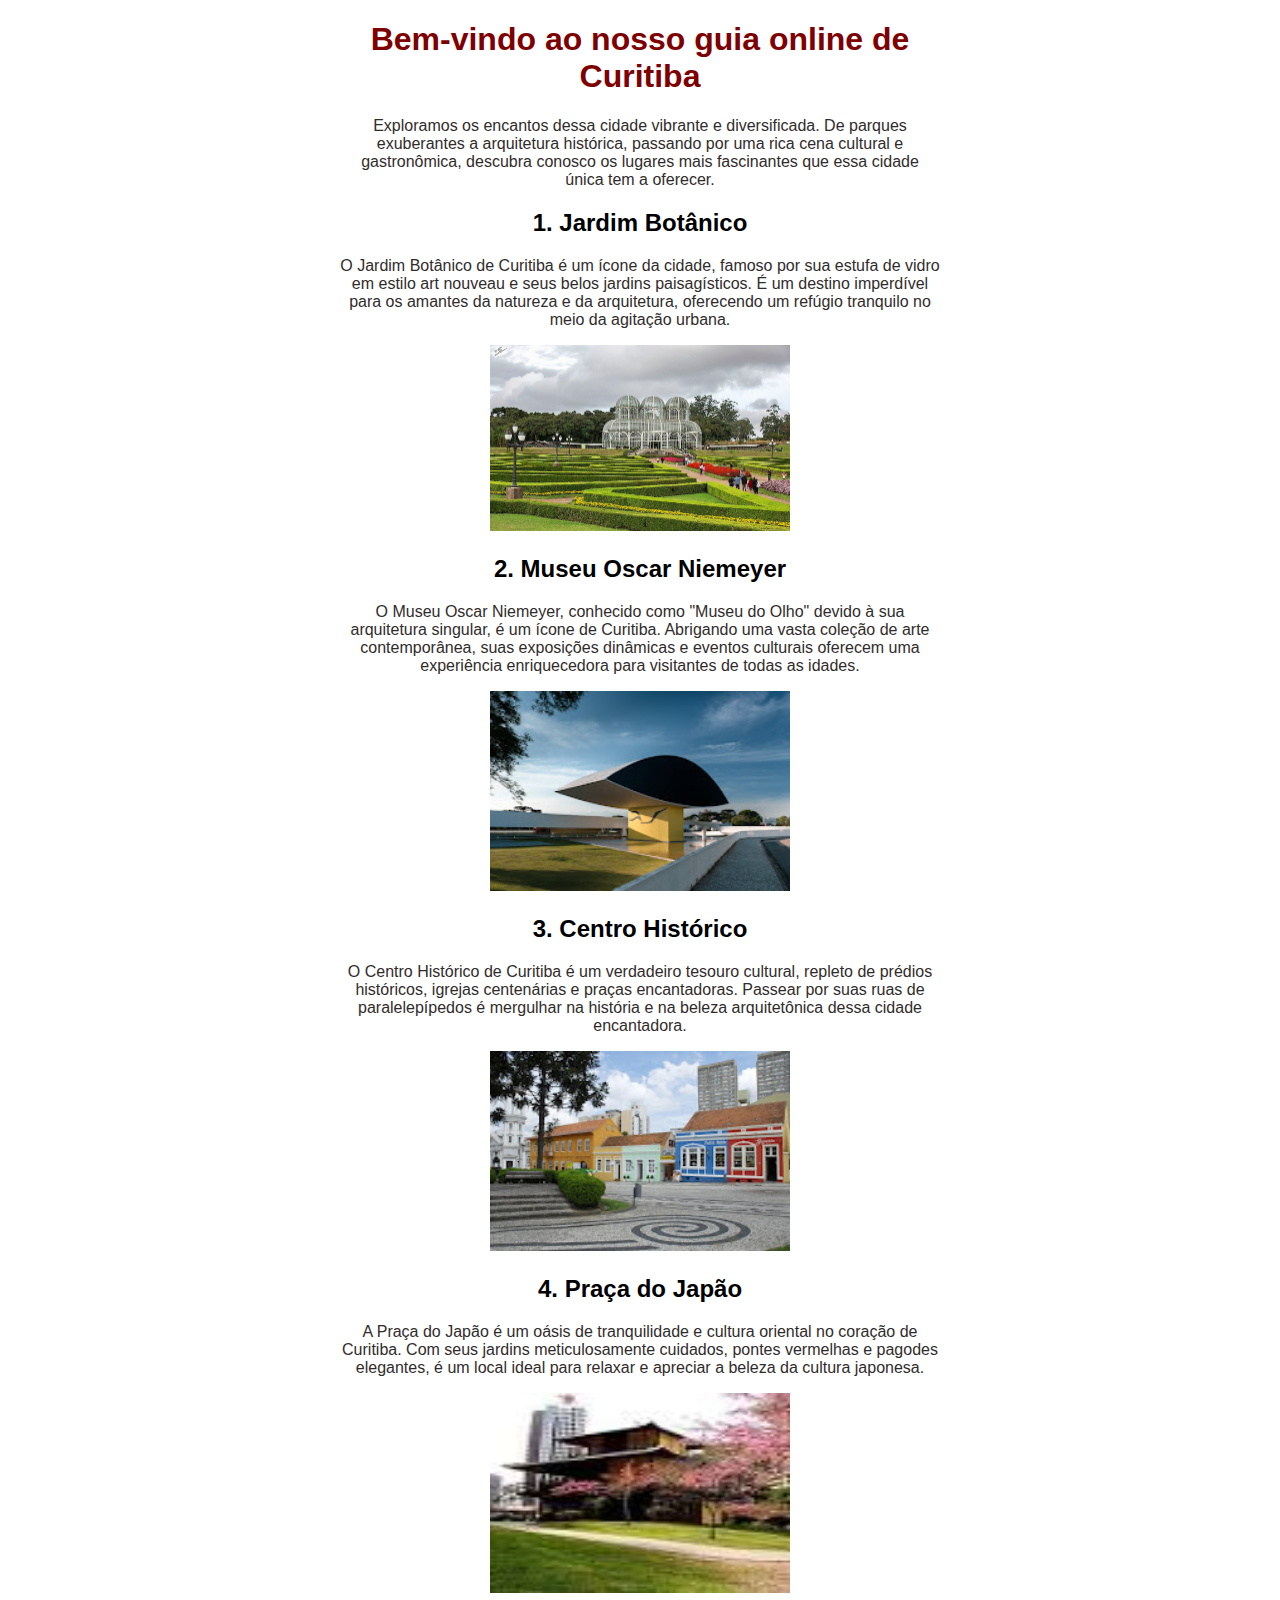
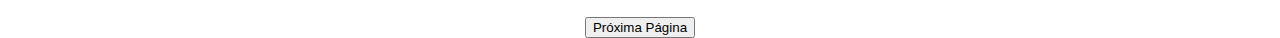
<file: index.html>
<!DOCTYPE html>
<html lang="pt-BR">
<head>
    <meta charset="UTF-8">
    <meta name="viewport" content="width=device-width, initial-scale=1.0">
    <title>Conhecendo Curitiba</title>
    <style>
        body {
            font-family: Arial, sans-serif;
            margin: 0;
            padding: 0;
        }
        .container {
            max-width: 600px;
            margin: 0 auto;
            text-align: center;
        }
        h1 {
            color: #7e0000;
        }
        p {
            color: #312c2c;
            text-align: center;
        }
        .destination {
            margin-top: 20px;
        }
        .destination img {
            max-width: 80%; /* Define a largura máxima da imagem como 100% */
            height: auto; /* Mantém a proporção da imagem */
            width: 50%; /* Define a largura da imagem como 100% */
            max-height: 200px; /* Define uma altura máxima para as imagens */
        }
        .button {
            margin-top: 20px;
        }
    </style>
</head>
<body>
    <div class="container">
        <h1>Bem-vindo ao nosso guia online de Curitiba</h1>
        <p>Exploramos os encantos dessa cidade vibrante e diversificada. De parques exuberantes a arquitetura histórica, passando por uma rica cena cultural e gastronômica, descubra conosco os lugares mais fascinantes que essa cidade única tem a oferecer.</p>
        
        <div class="destination">
            <h2>1. Jardim Botânico</h2>
            <p>O Jardim Botânico de Curitiba é um ícone da cidade, famoso por sua estufa de vidro em estilo art nouveau e seus belos jardins paisagísticos. É um destino imperdível para os amantes da natureza e da arquitetura, oferecendo um refúgio tranquilo no meio da agitação urbana.</p>
            <img src="Jardim_Botânico_Centro_Curitiba.jpg" alt="Jardim Botânico">
        </div>
        
        <div class="destination">
            <h2>2. Museu Oscar Niemeyer</h2>
            <p>O Museu Oscar Niemeyer, conhecido como "Museu do Olho" devido à sua arquitetura singular, é um ícone de Curitiba. Abrigando uma vasta coleção de arte contemporânea, suas exposições dinâmicas e eventos culturais oferecem uma experiência enriquecedora para visitantes de todas as idades.</p>
            <img src="download.jpeg" alt="Museu Oscar Niemeyer">
        </div>
        
        <div class="destination">
            <h2>3. Centro Histórico</h2>
            <p>O Centro Histórico de Curitiba é um verdadeiro tesouro cultural, repleto de prédios históricos, igrejas centenárias e praças encantadoras. Passear por suas ruas de paralelepípedos é mergulhar na história e na beleza arquitetônica dessa cidade encantadora.</p>
            <img src="download (1).jpeg" alt="Centro Histórico">
        </div>
        
        <div class="destination">
            <h2>4. Praça do Japão</h2>
            <p>A Praça do Japão é um oásis de tranquilidade e cultura oriental no coração de Curitiba. Com seus jardins meticulosamente cuidados, pontes vermelhas e pagodes elegantes, é um local ideal para relaxar e apreciar a beleza da cultura japonesa.</p>
            <img src="download (2).jpeg" alt="Praça do Japão">
        </div>

        <div class="button">
            <a href="proxima.html"><button>Próxima Página</button></a>
        </div>
    </div>
</body>
</html>
</file>
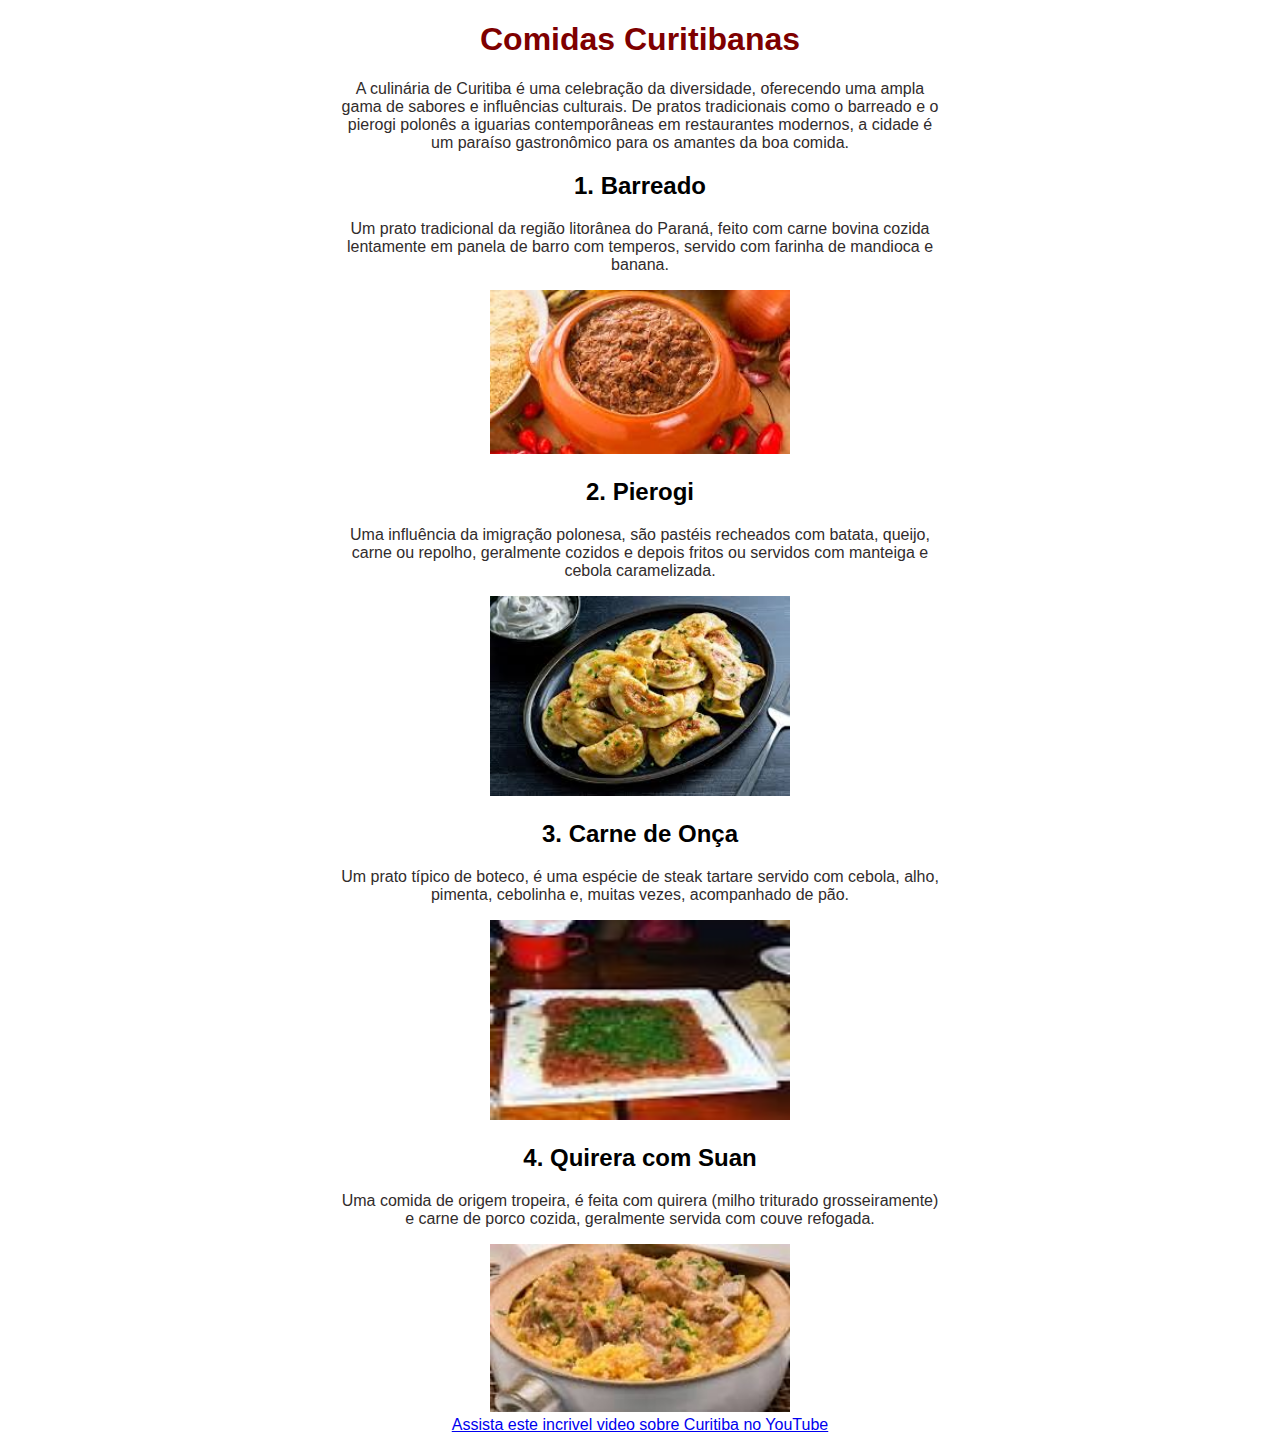
<file: proxima.html>
<!DOCTYPE html>
<html lang="pt-BR">
<head>
    <meta charset="UTF-8">
    <meta name="viewport" content="width=device-width, initial-scale=1.0">
    <title>Comidas Curitibanas - Conhecendo Curitiba</title>
    <style>
        body {
            font-family: Arial, sans-serif;
            margin: 0;
            padding: 0;
        }
        .container {
            max-width: 600px;
            margin: 0 auto;
            text-align: center;
        }
        h1 {
            color: #7e0000;
        }
        p {
            color: #312c2c;
            text-align: center;
        }
        .destination {
            margin-top: 20px;
        }
        .destination img {
            max-width: 50%; /* Define a largura máxima da imagem como 100% */
            height: auto; /* Mantém a proporção da imagem */
            width: 100%; /* Define a largura da imagem como 100% */
            max-height: 200px; /* Define uma altura máxima para as imagens */
        }
    </style>
</head>
<body>
    <div class="container">
        <h1>Comidas Curitibanas</h1>
        <p>A culinária de Curitiba é uma celebração da diversidade, oferecendo uma ampla gama de sabores e influências culturais. De pratos tradicionais como o barreado e o pierogi polonês a iguarias contemporâneas em restaurantes modernos, a cidade é um paraíso gastronômico para os amantes da boa comida.</p>

        <div class="destination">
            <h2>1. Barreado</h2>
            <p>Um prato tradicional da região litorânea do Paraná, feito com carne bovina cozida lentamente em panela de barro com temperos, servido com farinha de mandioca e banana.</p>
            <img src="download (3).jpeg" alt="Barreado">
        </div>
        
        <div class="destination">
            <h2>2. Pierogi</h2>
            <p>Uma influência da imigração polonesa, são pastéis recheados com batata, queijo, carne ou repolho, geralmente cozidos e depois fritos ou servidos com manteiga e cebola caramelizada.</p>
            <img src="download (4).jpeg" alt="Pierogi">
        </div>
        
        <div class="destination">
            <h2>3. Carne de Onça</h2>
            <p>Um prato típico de boteco, é uma espécie de steak tartare servido com cebola, alho, pimenta, cebolinha e, muitas vezes, acompanhado de pão.</p>
            <img src="download (5).jpeg" alt="Carne de Onça">
        </div>
        
        <div class="destination">
            <h2>4. Quirera com Suan</h2>
            <p>Uma comida de origem tropeira, é feita com quirera (milho triturado grosseiramente) e carne de porco cozida, geralmente servida com couve refogada.</p>
            <img src="download (6).jpeg" alt="Quirera com Suan">
        </div>
  
        
        <!-- Link para o vídeo do YouTube -->
        <a class="video-link" href="https://www.youtube.com/watch?v=pS2fm_s68I4&t=276s&pp=ygURY3VyaXRpYmEgY29uaGXDp2E%3D" target="_blank">Assista este incrivel video sobre Curitiba no YouTube</a>
   
    </div>
</body>
</html>
</file>
